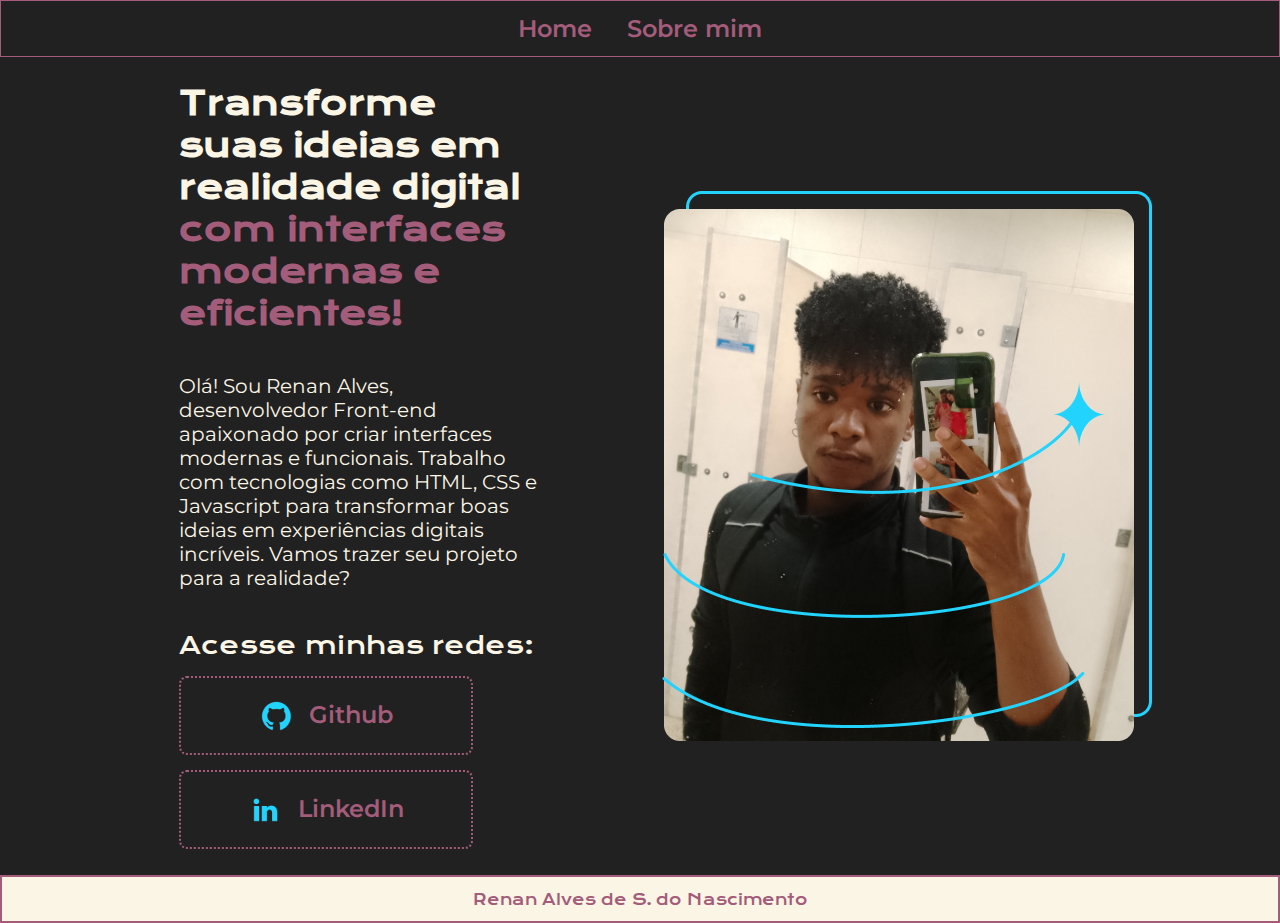
<file: index.html>
<!DOCTYPE html>
<html lang="pt-br">
<head>
    <meta charset="UTF-8"> 
    <meta http-equiv="X-UA-Compatible" content="IE=edge">
    <meta name="viewport" content="width=device-width, initial-scale=1.0">
    <title>Meu portfólio</title> 
    <link rel="stylesheet" href="./style/Style.css"> 
</head>
<body>
    <header class="paginaSeguinte"> 
        <nav class="paginaSeguinte__links">
            <a class="paginaSeguinte__links__link" href="index.html">Home</a> 
            <a class="paginaSeguinte__links__link" href="about.html">Sobre mim</a> 
        </nav>
    </header> 
    <main class="apresentacao"> 
        <section class="apresentacao__conteudo">
            <h1 class="apresentacao__conteudo__titulo">
                Transforme suas ideias em realidade digital 
                <strong class="destaque-titulo">
                    com interfaces modernas e eficientes!
                </strong> 
            </h1>
            <p class="apresentacao__conteudo__texto"> 
                Olá! Sou Renan Alves, desenvolvedor Front-end apaixonado por criar interfaces modernas e funcionais. Trabalho com tecnologias como HTML, CSS e Javascript para transformar boas ideias em experiências digitais incríveis. Vamos trazer seu projeto para a realidade? 
            </p>  
            <div class="apresentacao__links"> 
                <h2 class="apresentacao__links__subtitulo">
                    Acesse minhas redes:
                </h2>
                <a class="apresentacao__links__link" href="https://github.com/renan-wplusr" target="_blank"> 
                    <img class="apresentacao__links__img" src="./assets/github.png">
                    Github
                </a> 
                <a class="apresentacao__links__link" href="https://www.linkedin.com/in/renan-nascimento-90990b235/" target="_blank"> 
                    <img class="apresentacao__links__img" src="./assets/linkedin.png" alt="icone">
                    LinkedIn 
                </a>  
            </div>
        </section> 
        <img class="apresentacao__img" src="./assets/Imagem (1).png" alt="Minha foto no espelho da faculdade">
    </main> 
    <footer class="rodape"> 
        <section class="rodape__nome"> 
            Renan Alves de S. do Nascimento
        </section>

    </footer>
    
</body>
</html>
</file>
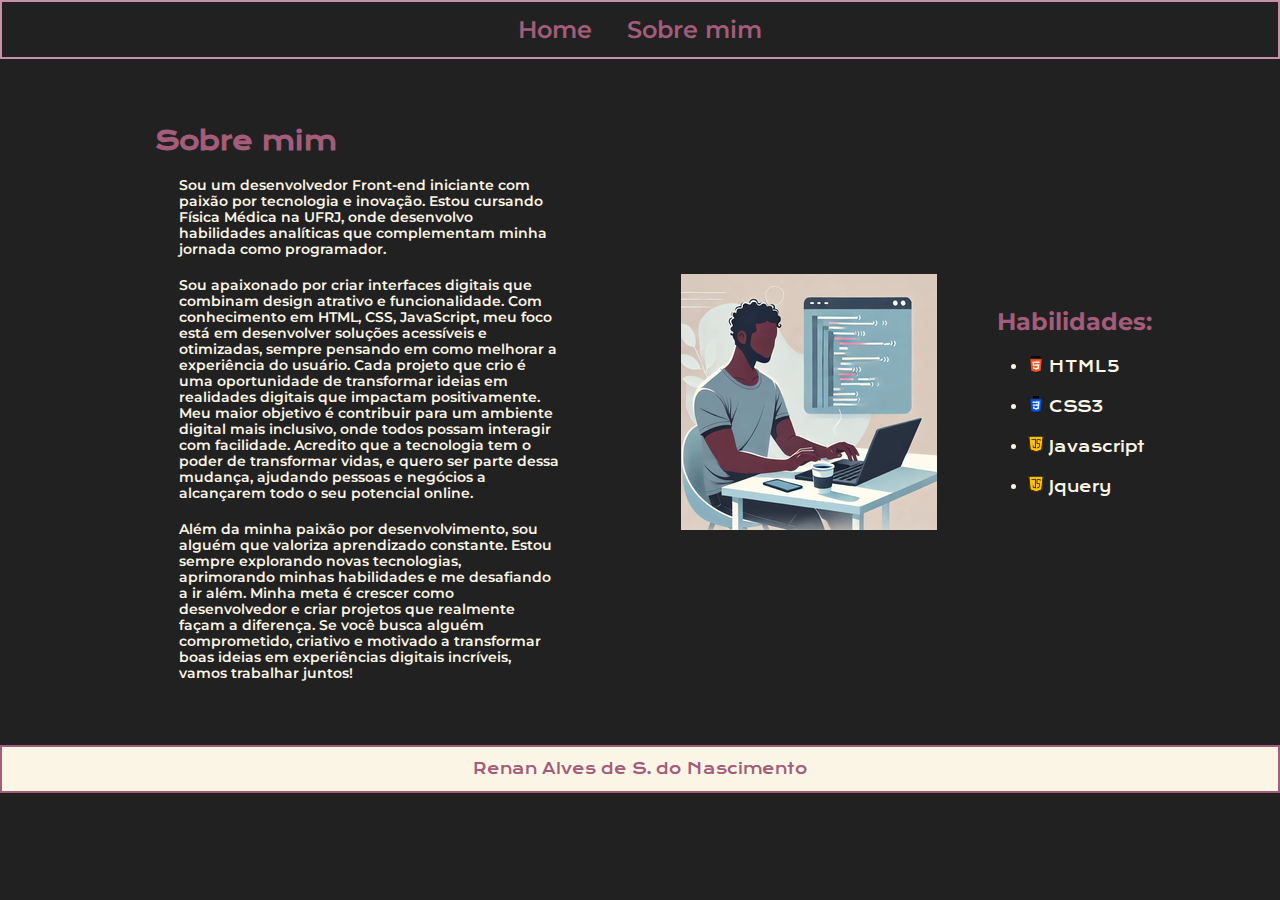
<file: about.html>
<!DOCTYPE html>
<html lang="pt-br">
<head>
    <meta charset="UTF-8"> 
    <meta http-equiv="X-UA-Compatible" content="IE=edge">
    <meta name="viewport" content="width=device-width, initial-scale=1.0"> 
    <link rel="stylesheet" href="./style/Style2.css">
    <title>Sobre mim</title>
</head>
<body> 
    <header class="paginaSeguinte"> 
        <nav class="paginaSeguinte__links">
            <a class="paginaSeguinte__links__link" href="index.html">Home</a> 
            <a class="paginaSeguinte__links__link" href="about.html">Sobre mim</a> 
        </nav>
    </header> 
    <main class="sobreMim"> 
        <section class="sobreMim__conteudo"> 
            <h1 class="sobreMim__conteudo__titulo">
                <strong class="sobreMim__conteudo__titulo__destaque">Sobre mim 

                </strong>
            </h1>  
            
                <p class="sobreMim__conteudo__texto">
                    Sou um desenvolvedor Front-end iniciante com paixão por tecnologia e inovação. Estou cursando Física Médica na UFRJ, onde desenvolvo habilidades analíticas que complementam minha jornada como programador.
                </p>   

                <p2 class="sobreMim__conteudo__texto2">
                    Sou apaixonado por criar interfaces digitais que combinam design atrativo e funcionalidade. Com conhecimento em HTML, CSS, JavaScript, meu foco está em desenvolver soluções acessíveis e otimizadas, sempre pensando em como melhorar a experiência do usuário. Cada projeto que crio é uma oportunidade de transformar ideias em realidades digitais que impactam positivamente. 
                    Meu maior objetivo é contribuir para um ambiente digital mais inclusivo, onde todos possam interagir com facilidade. Acredito que a tecnologia tem o poder de transformar vidas, e quero ser parte dessa mudança, ajudando pessoas e negócios a alcançarem todo o seu potencial online. 
                </p2>
                    
                <p3 class="sobreMim__conteudo__texto3">  
                    Além da minha paixão por desenvolvimento, sou alguém que valoriza aprendizado constante. Estou sempre explorando novas tecnologias, aprimorando minhas habilidades e me desafiando a ir além. Minha meta é crescer como desenvolvedor e criar projetos que realmente façam a diferença.

                    Se você busca alguém comprometido, criativo e motivado a transformar boas ideias em experiências digitais incríveis, vamos trabalhar juntos! 
                </p3>
             
        </section> 
        <div class="sobreMim__img"> 
            <img class="img__eu" src="./assets/262.png" alt="Minha foto">  
            <div class="sobreMim__img__listas">
                <h2 class="sobreMim__img__subtitulo">
                    Habilidades: 
                </h2> 
                <ul class="sobreMim__img__listas__lista"> 
                    <li class="sobreMim__img__listas__lista__1"> 
                        <img class="img__hab" src="./assets/html-5.png" alt="">
                        HTML5
                    </li> 
                    <li class="sobreMim__img__listas__lista__1">  
                        <img class="img__hab" src="./assets/css-3.png" alt="">
                        CSS3
                    </li class="sobreMim__img__listas__lista__1"> 
                    <li>  
                        <img class="img__hab" src="./assets/java-script.png" alt="">
                        Javascript
                    </li class="sobreMim__img__listas__lista__1"> 
                    <li>  
                        <img class="img__hab" src="./assets/java-script.png" alt="">
                        Jquery
                    </li>
                </ul> 
            </div>
        </div>
    </main> 
    <footer class="rodape"> 
        <section class="rodape__nome"> 
            Renan Alves de S. do Nascimento
        </section>

    </footer>
    
    
</body>
</html>
</file>
<file: style/Style.css>
@import url('https://fonts.googleapis.com/css2?family=Krona+One&family=Montserrat:ital,wght@0,100..900;1,100..900&display=swap');

*{ 
    margin: 0; 
    padding: 0;  
    border: 0;
}   

:root{ 
    --cor-primaria: #212121; 
    --cor-secundaria: #A35C7A;  
    --cor--terciaria: #C890A7;
    --cor-hover: #FBF5E5 ; 
    --cor-borda: #A35C7A ;

}

body{ 
    box-sizing: border-box;
    background-color: var(--cor-primaria);
    color: var(--cor-terciaria)
}

.destaque-titulo{ 
    color: var(--cor-secundaria)
} 

.apresentacao{ 
    padding: 2% 10%;
    display: flex; 
    align-items: center;  
    gap: 120px; 

}  

.apresentacao__conteudo{ 
    
    display: flex; 
    flex-direction: column; 
    align-content: center; 
    justify-content: center; 
    gap: 40px; 
    padding: 0 0 0 5%; 
    color: var(--cor-hover); 

}

.apresentacao__conteudo__titulo{  

    font-size: 2.06rem; 
    font-family: "Krona One", serif;
} 

.apresentacao__conteudo__texto{   
    font-size: 1.25rem; 
    font-family: "Montserrat", serif;
} 

.apresentacao__img{ 
    width: 50%;
}

.apresentacao__links{ 
    display: flex; 
    flex-direction: column; 
    align-content: center;
    justify-content: center;
    gap: 15px; 
}  

.apresentacao__links__subtitulo{ 
    font-family: "Krona One", serif;  
    font-weight: 400;
    font-size: 1.5rem;
}

.apresentacao__links__link{    
    display: flex; 
    gap: 16px;
    justify-content: center;
    border: 2px dotted var(--cor-borda);  
    width: 80%;
    border-radius: 8px;
    padding: 21.5px 0; 
    text-align: center;  
    font-size: 1.5rem; 
    font-weight: 600;
    text-decoration: none; 
    color: var(--cor-secundaria);
    font-family: "Montserrat", serif; 
}  


.apresentacao__links__link:hover{  
    cursor: pointer;
    border: 2px solid var(--cor-borda);
    color: var(--cor-hover);
    transform: scale(1.1);   
    background-color: #272727;
   
}




.paginaSeguinte{  
    padding: 1%;
    display: flex; 
    justify-content: center;
    background-color: var(--cor-primaria);
    align-items: center;  
    border: 1px solid var(--cor-borda);
    
} 

.paginaSeguinte__links{   
    display: flex;  
    justify-content: space-between; 
    gap: 35px;
} 

.paginaSeguinte__links__link{  
    font-family: "Montserrat", serif; 
    font-size: 1.5rem;
    font-weight: 600;
    color:var(--cor-secundaria); 
    text-decoration: none; 

} 

.paginaSeguinte__links__link:hover{ 
    transform: scale(1.1); 
    color: var(--cor-hover);
} 

.rodape{  
    display: flex; 
    justify-content: center; 
    padding: 1% 0% 1% 0%;
    align-items: center; 
    border: 2px solid var(--cor-borda); 
    background-color: var(--cor-hover); 
}   

.rodape__nome{  
    font-size: 0.93rem; 
    font-family: "Krona One", serif;  
    color:var(--cor-secundaria); 
    font-weight: 400;
    display: flex; 
    white-space: nowrap; 
    
    
    
    
}

.apresentacao__links__link__img{ 
    padding: 0; 
    margin: 0; 
    width: 50%;
} 

@media(max-width: 942px){ 
    .apresentacao{ 
        gap: 20px;
        flex-direction: column-reverse; 
        justify-content: center;
    } 
    .apresentacao__links__link{ 
        font-size: 1.5rem;
    } 

    .apresentacao__conteudo{ 
        width: 100%;
    }
    
    .apresentacao__links__link__img{ 
        width: 10%; 
 
    }   
    .apresentacao__img{ 
        width: 62%; 
        padding: 5% 0 0 0;
    } 
   
 
} 

@media(max-width: 524px){ 
    .apresentacao__links__link{ 
        width: 200px;
    }   

    .rodape__nome{  
        font-size: 0.7rem;
        flex-wrap: wrap;
    }
}
</file>
<file: style/Style2.css>
@import url('https://fonts.googleapis.com/css2?family=Krona+One&family=Montserrat:ital,wght@0,100..900;1,100..900&display=swap'); 

*{ 
    margin: 0; 
    padding: 0; 
    border: 0;
}   

:root{ 
    --cor-primaria: #212121; 
    --cor-secundaria: #A35C7A;  
    --cor--terciaria: #C890A7;
    --cor-hover: #FBF5E5 ; 
    --cor-borda: #A35C7A ;

}


.paginaSeguinte{  
    padding: 1%;
    display: flex; 
    justify-content: center; 
    align-items: center;  
    border: 2px solid var(--cor--terciaria);
    
} 

.paginaSeguinte__links{  
    display: flex;
    justify-content: space-between; 
    gap: 35px;
} 

.paginaSeguinte__links__link{ 
    font-family: "Montserrat", serif; 
    font-size: 1.5rem;
    font-weight: 600;
    color: var(--cor-secundaria);
    text-decoration: none; 

} 

.paginaSeguinte__links__link:hover{ 
    transform: scale(1.1); 
    color: var(--cor-hover);
}


body{ 
    box-sizing: border-box;
    background-color: var(--cor-primaria);
    color: var(--cor-terciaria)
} 

.sobreMim{  
    display: flex;  
    padding: 5% 10% 5% 10%; 
    align-items: center; 
    gap: 120px;
 
}  

.sobreMim__conteudo{   
    padding: 0 0 0 5%;
    align-items: center;
    width: 500px; 
    display: flex;
    flex-direction: column; 
    gap: 20px; 
    font-size: 0.87rem; 
    font-family: "Montserrat", serif; 
    font-weight: 600; 
    color: var(--cor-hover);
} 
.sobreMim__conteudo__titulo{ 
    margin-left: -65%;
}
.sobreMim__conteudo__titulo__destaque{ 
    color: var(--cor-secundaria);
    font-size: 1.56rem; 
    font-family: "Krona One", serif;
}  

.sobreMim__img{ 
    display: flex; 
    gap: 60px; 
    justify-content: center; 
    align-items: center; 
}  


.sobreMim__img__subtitulo{   
    font-family: "Montserrat", serif; 
    color: var(--cor-secundaria); 
}  

.sobreMim__img__listas{  
    display: flex; 
    flex-direction: column; 
    justify-content: center; 
    gap: 20px;
}

.sobreMim__img__listas__lista{  
    display: flex;  
    flex-direction: column;
    font-family: "Krona One", serif;   
    font-size: 0.93rem;
    font-weight: 100;
    color: var(--cor-hover); 
    gap: 20px; 
    padding: 0 0 0 20%; 
    white-space: nowrap; 
    text-decoration: none;
   
}


.rodape{  
    display: flex;   
    padding: 1%; 
    
    justify-content: center;
    align-items: center;  
    border: 2px solid var(--cor-borda); 
    background-color: var(--cor-hover);
}   

.rodape__nome{  
    align-items: center;
    font-size: 0.93rem; 
    font-family: "Krona One", serif;  
    color: var(--cor-secundaria); 
    font-weight: 400;
    display: flex;  
    white-space: nowrap;
}



@media(max-width: 942px){ 
    .sobreMim{ 
        flex-direction: column-reverse; 
        justify-content: center; 
        padding: 10%; 
        gap: 30px;
    }  
    .sobreMim__conteudo__titulo{ 
        display: flex;
        margin: 0;
    }

    .sobreMim__conteudo{  
        justify-content: center; 
        align-items: center;
        width: 100%;
    }
    .apresentacao__links__link{ 
        font-size: 1rem;
    }
    
    .apresentacao__links__link__img{ 
        width: 10%; 

    }  
    .sobreMim__conteudo__titulo__destaque{ 
        display: flex;
        
        
    } 

    .img__eu{ 
        width: 50%;
    } 

    

    .sobreMim__conteudo__titulo__destaque{  
        width: 100%;
        display: flex;
        flex-wrap: nowrap; 
        justify-content: center;
    } 

    body{ 
        width: 100%; 
        
    } 

    .rodape{ 
        width: 100%; 
        padding: 2%;
    }

    .paginaSeguinte{ 
        width: 100%; 
        padding: 2%;
    }
}  

@media(max-width: 524px){ 
    .sobreMim__img__subtitulo{ 
        font-size: 0.9rem;
    } 

    .img__hab{ 
        width: 15%; 
    } 

    li{ 
        font-size: 0.6rem; 

    } 

    .sobreMim__img{ 
        gap: 15%;
    } 

    .rodape__nome{  
        font-size: 0.7rem;
        flex-wrap: wrap;
    }
}
</file>
